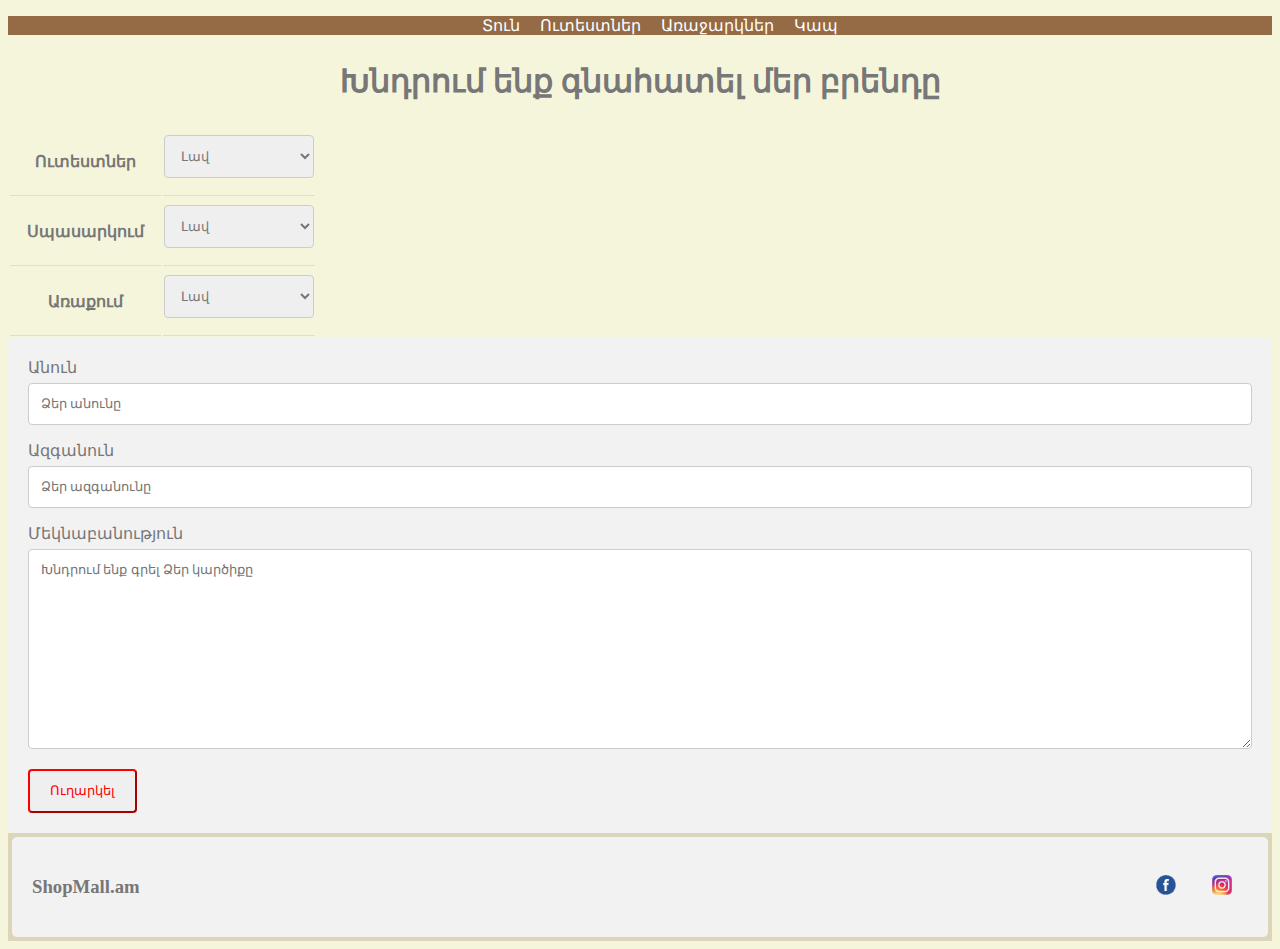
<file: contact.html>
<!DOCTYPE html>
<html>
<head>
	<title>ShopMall</title>
	<link rel="stylesheet" type="text/css" href="style.css">
	<style>
body {font-family: "GHEA Grapalat";}
* {box-sizing: border-box;}

input[type=text], select, textarea {
  width: 100%;
  padding: 12px;
  border: 1px solid #ccc;
  border-radius: 4px;
  box-sizing: border-box;
  margin-top: 6px;
  margin-bottom: 16px;
  resize: vertical;
}

input[type=submit] {
  color: red;
  padding: 12px 20px;
  border-color: red;
  border-radius: 4px;
  cursor: pointer;
}

input[type=submit]:hover {
  background-color: #FF7F7F;
  color: white;
}

.container {
  border-radius: 5px;
  background-color: #f2f2f2;
  padding: 20px;
}
tr:hover {
background-color: white;
}
th {
	width: 40%;
	border-bottom: 1px solid #ddd;
}
</style>
</head>
<body>
<header>
	<nav class="nav">
		<ul>
			<li><a href="Index.html">Տուն</a></li>
			<li><a href="dishes.html"> Ուտեստներ</a></li>
			<li><a href="offers.html"> Առաջարկներ</a></li>
			<li><a href="contact.html">Կապ</a></li>
		</ul>
	</nav>
</header>
<h2 class="section-header">Խնդրում ենք գնահատել մեր բրենդը</h2>
<table>
	<tr>
		<th>Ուտեստներ</th>
		<th><select name="score">
			<option>Լավ</option>
			<option>Բավարար</option>
			<option>Վատ</option>
		</select></th>
	</tr>
	<tr>
		<th>Սպասարկում</th>
		<th><select name="score">
			<option>Լավ</option>
			<option>Բավարար</option>
			<option>Վատ</option>
		</select></th>
	</tr>
	<tr>
		<th>Առաքում</th>
		<th><select name="score">
			<option>Լավ</option>
			<option>Բավարար</option>
			<option>Վատ</option>
		</select></th>
	</tr>
</table>
<div class="container">
  <form action="/action_page.php">
    <label for="fname">Անուն</label>
    <input type="text" id="fname" name="firstname" placeholder="Ձեր անունը">

    <label for="lname">Ազգանուն</label>
    <input type="text" id="lname" name="lastname" placeholder="Ձեր ազգանունը">

    <label for="subject">Մեկնաբանություն</label>
    <textarea id="subject" name="subject" placeholder="Խնդրում ենք գրել Ձեր կարծիքը" style="height:200px"></textarea>

    <input type="submit" value="Ուղարկել">
  </form>
</div>
<footer class="main-footer">
	<div class="container main-footer-container">
	<h3>
		ShopMall.am
	</h3>
	<ul class="nav footer-nav">
		<li><a href="facebook.com"><img src="facebook.png"></a></li>
		<li><a href="instagram.com"><img src="instagram.png"></a></li>
	</ul>
	</div>
</footer>
</body>
</html>
</file>
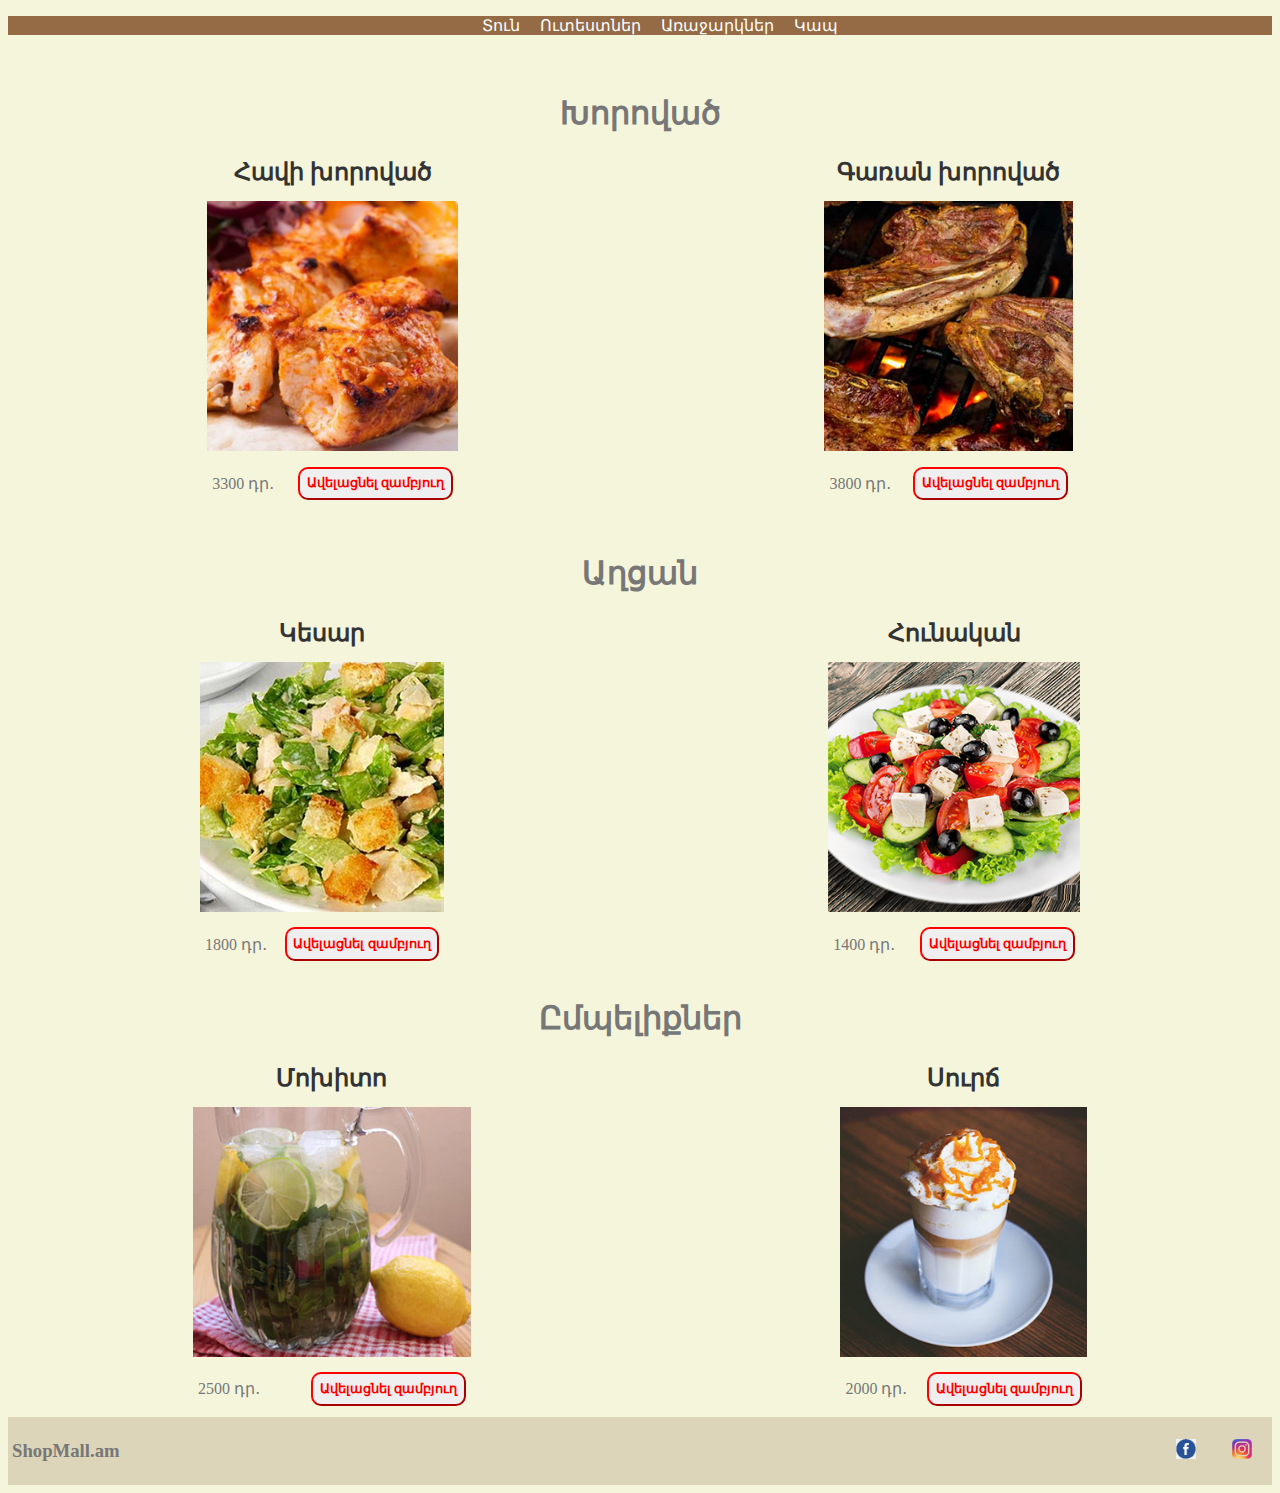
<file: dishes.html>
<!DOCTYPE html>
<html>
<head>
	<title>Ուտեստներ</title>
	<link rel="stylesheet" type="text/css" href="style.css">
</head>
<body>
<header>
	<nav class="nav">
		<ul>
			<li><a href="Index.html">Տուն </a></li>
			<li><a href="dishes.html"> Ուտեստներ</a></li>
			<li><a href="offers.html"> Առաջարկներ</a></li>
			<li><a href="contact.html">Կապ</a></li>
		</ul>
	</nav>
</header>
<body>
<section class="gallery">
	<h2 class="section-header">Խորոված</h2>
		<div class="dishes-items">
			<div class="dishes-item">
			<span class="dishes-title">Հավի խորոված</span>
			<img class="dishes-img" src="chicken.jpg">
			<div class="dishes-details">
			<span class="dishes-price">3300 դր․</span>
			<button class="btn dishes-btn" role="button">Ավելացնել զամբյուղ</button>
			</div>
		</div>
	
			<div class="dishes-item">
			<span class="dishes-title">Գառան խորոված</span>
			<img class="dishes-img" src="lamb.jpg">
				<div class="dishes-details">
					<span class="dishes-price">3800 դր․</span>
					<button class="btn dishes-btn" role="button">Ավելացնել զամբյուղ</button>
				</div>
			</div>
		</div>
</section>
<section>
	<h2 class="section-header">Աղցան</h2>
	<div class="dishes-items">
		<div class="dishes-item">
		<span class="dishes-title">Կեսար</span>
		<img class="dishes-img" src="cesar.jpg">
		<div class="dishes-details">
			<span class="dishes-price">1800 դր․</span>
			<button class="btn dishes-btn" role="button">Ավելացնել զամբյուղ</button>
		</div>
	</div>
		<div class="dishes-item">
		<span class="dishes-title">Հունական</span>
		<img class="dishes-img" src="greek.png">
		<div class="dishes-details">
			<span class="dishes-price">1400 դր․</span>
			<button class="btn dishes-btn" role="button">Ավելացնել զամբյուղ</button>
		</div>
		</div>
	</div>
</section>
<section>
	<h2 class="section-header">Ըմպելիքներ</h2>
		<div class="dishes-items">
			<div class="dishes-item">
			<span class="dishes-title">Մոխիտո</span>
			<img class="dishes-img" src="mojito.jpg">
			<div class="dishes-details">
				<span class="dishes-price">2500 դր․</span>
				<button class="btn dishes-btn" role="button">Ավելացնել զամբյուղ</button>
			</div>
		</div>
			<div class="dishes-item">
			<span class="dishes-title">Սուրճ</span>
			<img class="dishes-img" src="coffee.jpg">
			<div class="dishes-details">
				<span class="dishes-price">2000 դր․</span>
				<button class="btn dishes-btn" role="button">Ավելացնել զամբյուղ</button>
			</div>
			</div>
		</div>
</section>
<footer class="main-footer">
	<div class="container main-footer-container">
	<h3>
		ShopMall.am
	</h3>
	<ul class="nav footer-nav">
		<li><a href="facebook.com"><img src="facebook.png"></a></li>
		<li><a href="instagram.com"><img src="instagram.png"></a></li>
	</ul>
	</div>
</footer>
</body>
</html>
</file>
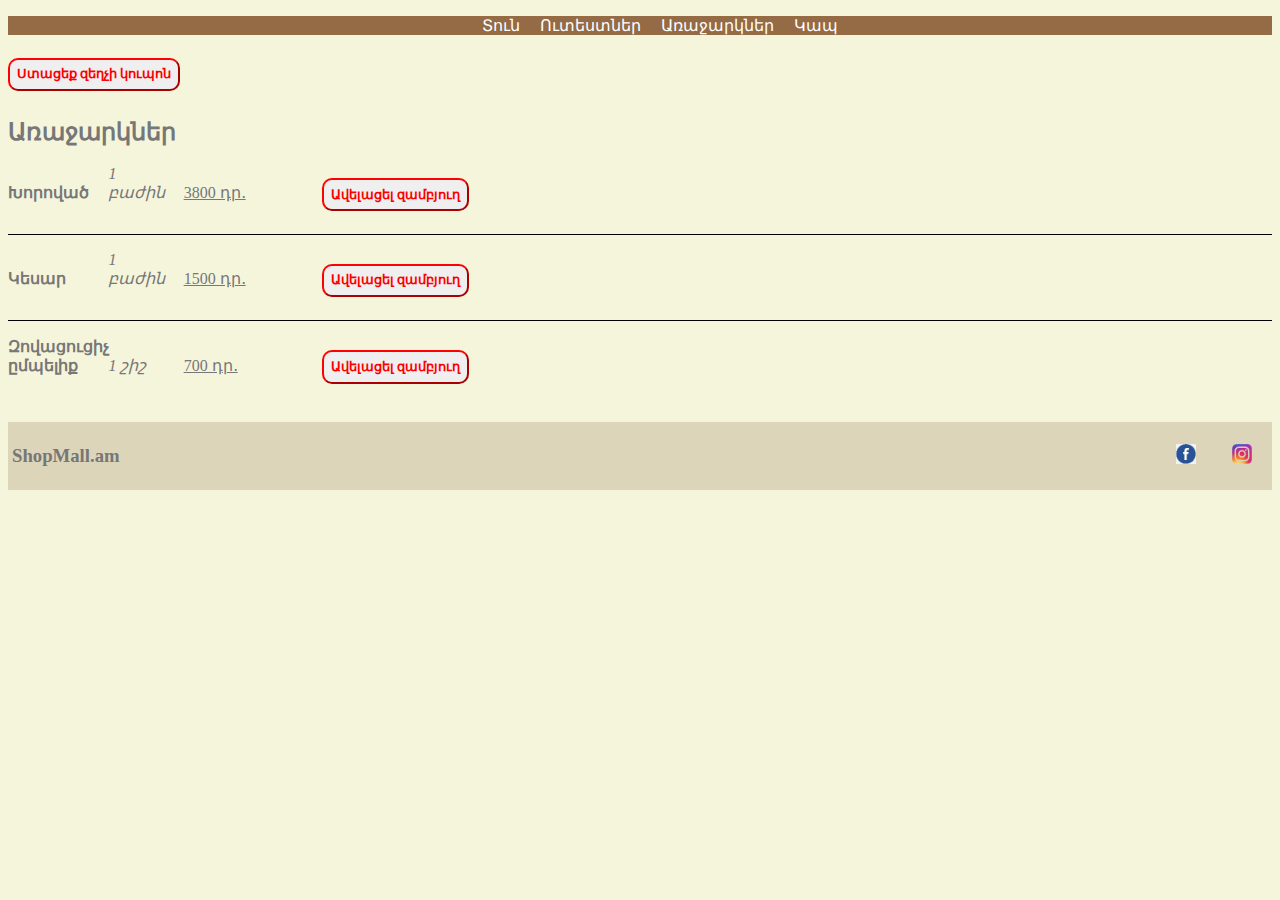
<file: offers.html>
<!DOCTYPE html>
<html>
<head>
	<title>Առաջարկներ</title>
	<link rel="stylesheet" type="text/css" href="style.css">
</head>
<body>
<header>
	<nav class="nav">
		<ul>
			<li><a href="Index.html">Տուն </a></li>
			<li><a href="dishes.html"> Ուտեստներ</a></li>
			<li><a href="offers.html"> Առաջարկներ</a></li>
			<li><a href="contact.html">Կապ</a></li>
		</ul>
	</nav>
</header>
<section>
	<button class="btn">Ստացեք զեղչի կուպոն</button>
	<h2>Առաջարկներ</h2>
	<div class="offers">
		<strong class="offers-item offers-dishes">Խորոված</strong>
		<i class="offers-item offers-quantity">1 բաժին</i> 
		<u class="offers-item offers-price">3800 դր․</u>
		<button class="btn offers-btn">Ավելացել զամբյուղ</button>
	</div>
	<div class="offers">
		<strong class="offers-item offers-dishes">Կեսար</strong>
		<i class="offers-item offers-quantity">1 բաժին </i>
		<u class="offers-item offers-price">1500 դր․</u>
		<button class="btn offers-btn">Ավելացել զամբյուղ</button>
	</div>
		<div class="offers">
		<strong class="offers-item offers-dishes">Զովացուցիչ ըմպելիք</strong>
		<i class="offers-item offers-quantity">1 շիշ </i>
		<u class="offers-item offers-price">700 դր․</u>
		<button class="btn offers-btn">Ավելացել զամբյուղ</button>
	</div>
</section>
<footer class="main-footer">
	<div class="container main-footer-container">
	<h3>
		ShopMall.am
	</h3>
	<ul class="nav footer-nav">
		<li><a href="facebook.com"><img src="facebook.png"></a></li>
		<li><a href="instagram.com"><img src="instagram.png"></a></li>
	</ul>
	</div>
</footer>
</body>
</html>
</file>
<file: style.css>
* {
	font-family: "GHEA Grapalat";
	color: #777;
}

html {
	background-color: Beige;
}
.nav {text-align: center;
	}
nav {
	background-color: #946B45;
	color: red;
}

.nav li {
		display: inline-block;
					}

.nav a {
	color: white;
	padding: .5em;
	text-decoration: none;
}
.nav a:hover {
	background-color: brown;
}
.section-header {
	text-align: center;
	font-size: 2em;
}
.about-image {
	float: left;
	margin: 15px;
}
.main-footer {
	background-color: #dcd5b9;
	padding: .25em;
}
.main-footer-container {
	display: flex;
	align-items: center;
}
.main-footer-container ul {
flex-grow: 1;
text-align: end;
}
.footer-nav li {
	padding: 0 .5em;
}
.footer-nav img {
	width: 20px;
	height:20px;
}
.btn {
	text-align: center;
	vertical-align: middle;
	padding: .5em;
	cursor: pointer;
	color: red;
	margin-bottom: .5em;
	margin-top: .5em;
	border-color: red;
	border-radius: 10px;
	font-weight: bold;
}
.btn:hover {
background-color: #FF7F7F;
color: white;
}
.offers {
	border-bottom: 1px solid black;
	padding-bottom: 1em;
	margin-bottom: 1em;
}
.offers:last-child {
	border-bottom: none;
}
.offers-item {
	display: inline-block;
	padding-right: .5em;
}
.offers-dishes {
	color=#555;
	width: 7%;
}
.offers-quantity {
	width: 5%;
}
.offers-price {
	width: 10%;
}
.offers-btn {
	max-width=20%;
}
.gallery {
	padding: 1em;
}
.dishes-itme {
	margin: 30px;
}
.dishes-title {
	display: block;
	width: 100%;
	text-align: center;
	font-weight: bolder;
	font-size: 1.5em;
	color: #333;
	margin-bottom: 15px;
}
.dishes-img {
	height: 250px;
}
.dishes-details {
	display: flex;
	align-items: center;
	padding: 5px;
}
.dishes-price {
	flex-grow: 1;
}
.dishes-items {
	display: flex;
	justify-content: space-around;
}
</file>
